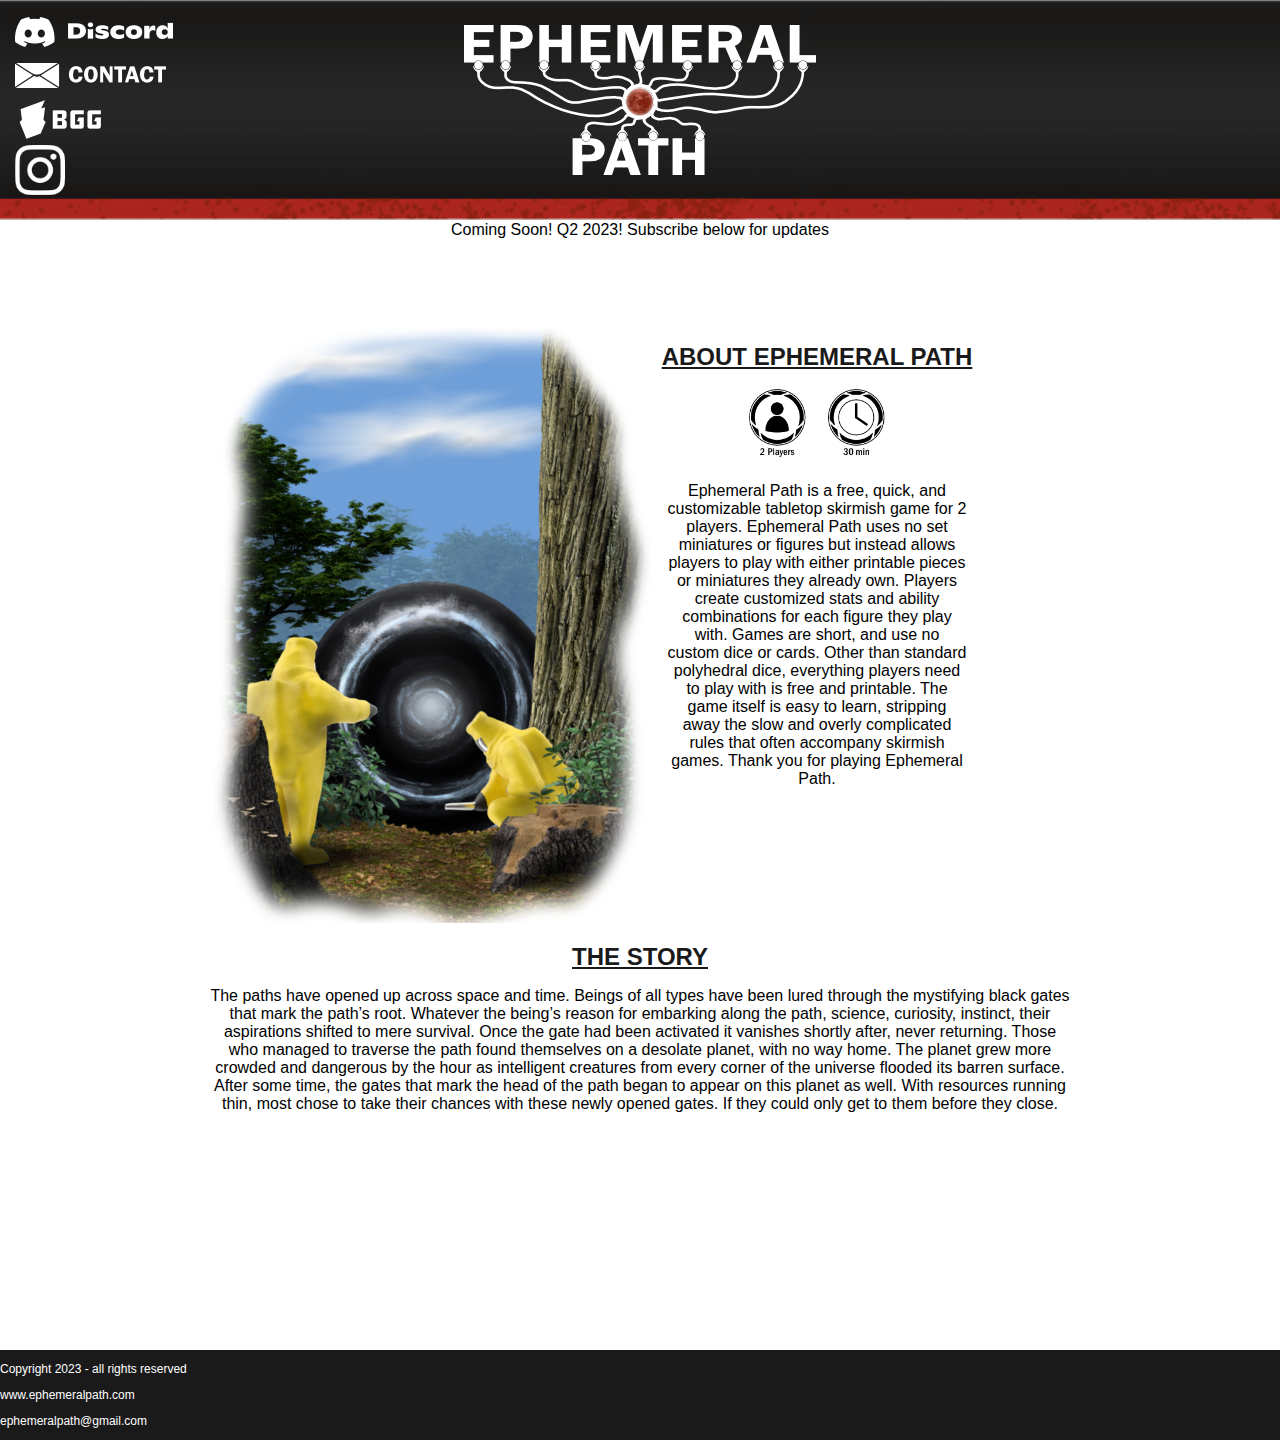
<file: index.html>
<!DOCTYPE html>
<html lang="en" dir="ltr">
 
<head>
  <!-- Google tag (gtag.js) -->
  <script async src="https://www.googletagmanager.com/gtag/js?id=G-21C1YK4980"></script>
  <script>
    window.dataLayer = window.dataLayer || [];
    function gtag(){dataLayer.push(arguments);}
    gtag('js', new Date());

    gtag('config', 'G-21C1YK4980');
  </script>
  <meta charset="utf-8">
  <meta name="description" content="Ephemeral Path Home Page">
  <meta name="keywords" content="ephemeral path, skirmish game, tabletop game, tabletop, war gaming, board games, free, quick, customizable">
  <meta name="author" content="Dustin Vance">
  <title id="unittab">Ephemeral Path Home Page</title>
  <link rel="stylesheet" href="homestyles.css">
  <!-- MailerLite Universal -->
  <script>
      (function(w,d,e,u,f,l,n){w[f]=w[f]||function(){(w[f].q=w[f].q||[])
      .push(arguments);},l=d.createElement(e),l.async=1,l.src=u,
      n=d.getElementsByTagName(e)[0],n.parentNode.insertBefore(l,n);})
      (window,document,'script','https://assets.mailerlite.com/js/universal.js','ml');
      ml('account', '354589');
  </script>
  <!-- End MailerLite Universal -->
</head>
 
<body style="background-image: url('webbanner.png');background-repeat: repeat-x;">
  <div style="display: flex; padding-top: 17px; justify-content: center">
    <img src="eplogo.png" alt="Ephemeral Path Logo White">
  </div>

  <div style="position: absolute; top: 17px; left: 15px;">  
    <img src="discord-logo-white.png" alt="Discord Invite Link" onclick="discord()" style="cursor: pointer;">
  </div>

  <div style="position: absolute; top: 63px; left: 15px;">  
    <img src="email_logo.png" alt="contact Link" onclick="email()" style="cursor: pointer;">
  </div>

  <div style="position: absolute; top: 95px; left: 15px;">  
    <img src="bgg_logo.png" alt="contact Link" onclick="bgg()" style="cursor: pointer;">
  </div>

  <div style="position: absolute; top: 145px; left: 15px;">  
    <img src="insta_logo.png" alt="contact Link" onclick="insta()" style="cursor: pointer;">
  </div>


  <div style="display: flex; padding-top: 30px; justify-content: center;">  
    <p style="color: black; font-size: 16px"> Coming Soon! Q2 2023! Subscribe below for updates </p>
    <!--<img src="home_btn.png" alt="Home Button Page Link" onclick="home_link()" style="cursor: pointer;">-->
    <!--<img src="rules_btn.png" alt="Rules Button Page Link" onclick="rule_link()" style="cursor: pointer;">-->
    <!--<img src="fig_btn.png" alt="Figure Builder Button Page Link" onclick="fig_link()" style="cursor: pointer;">-->
    <!--<img src="resource_btn.png" alt="Resource Button Page Link" onclick="resource_link()" style="cursor: pointer;">-->
  </div>

  <br>
  <br>
 <br>
 <br>

  <div id='wrapper' style='text-align: center;'>
    <div style='display: inline-block; vertical-align: top; width: 350px'>
        <img src="EP_Web Promo Image-final.png" alt="EP Filler Image" width="125%">
    </div>
    <div style='display: inline-block; vertical-align: top; width: 500px'>
        <h1>ABOUT EPHEMERAL PATH</H1>
        <img src="stat_icons.png" alt="stat icons" width="30%">
        <p style="color: black; font-size: 16px; padding-left: 100px; padding-right:100px">Ephemeral Path is a free, quick, and customizable tabletop skirmish game for 2 players.  Ephemeral Path uses no set miniatures or figures but instead allows players to play with either printable pieces or miniatures they already own.  Players create customized stats and ability combinations for each figure they play with.  Games are short, and use no custom dice or cards.  Other than standard polyhedral dice, everything players need to play with is free and printable.  The game itself is easy to learn, stripping away the slow and overly complicated rules that often accompany skirmish games.  Thank you for playing Ephemeral Path. </p>
        <div class="ml-embedded" data-form="qGOITP"></div>
    </div>
  </div>

  <div id='wrapper' style='text-align: center;'>
    <h1>THE STORY</H1>
    <p style="color: black; font-size: 16px; padding-left: 200px; padding-right:200px">The paths have opened up across space and time. Beings of all types have been lured through the mystifying black gates that mark the path’s root. Whatever the being’s reason for embarking along the path, science, curiosity, instinct, their aspirations shifted to mere survival. Once the gate had been activated it vanishes shortly after, never returning. Those who managed to traverse the path found themselves on a desolate planet, with no way home. The planet grew more crowded and dangerous by the hour as intelligent creatures from every corner of the universe flooded its barren surface. After some time, the gates that mark the head of the path began to appear on this planet as well. With resources running thin, most chose to take their chances with these newly opened gates. If they could only get to them before they close.</p>
  </div>

  <div class="footer">
    <p>Copyright 2023 - all rights reserved</p>
    <p>www.ephemeralpath.com</p>
    <p>ephemeralpath@gmail.com</p>
  </div>
</body>

<script type="text/javascript" src="rescript.js"></script>

</html>
</file>
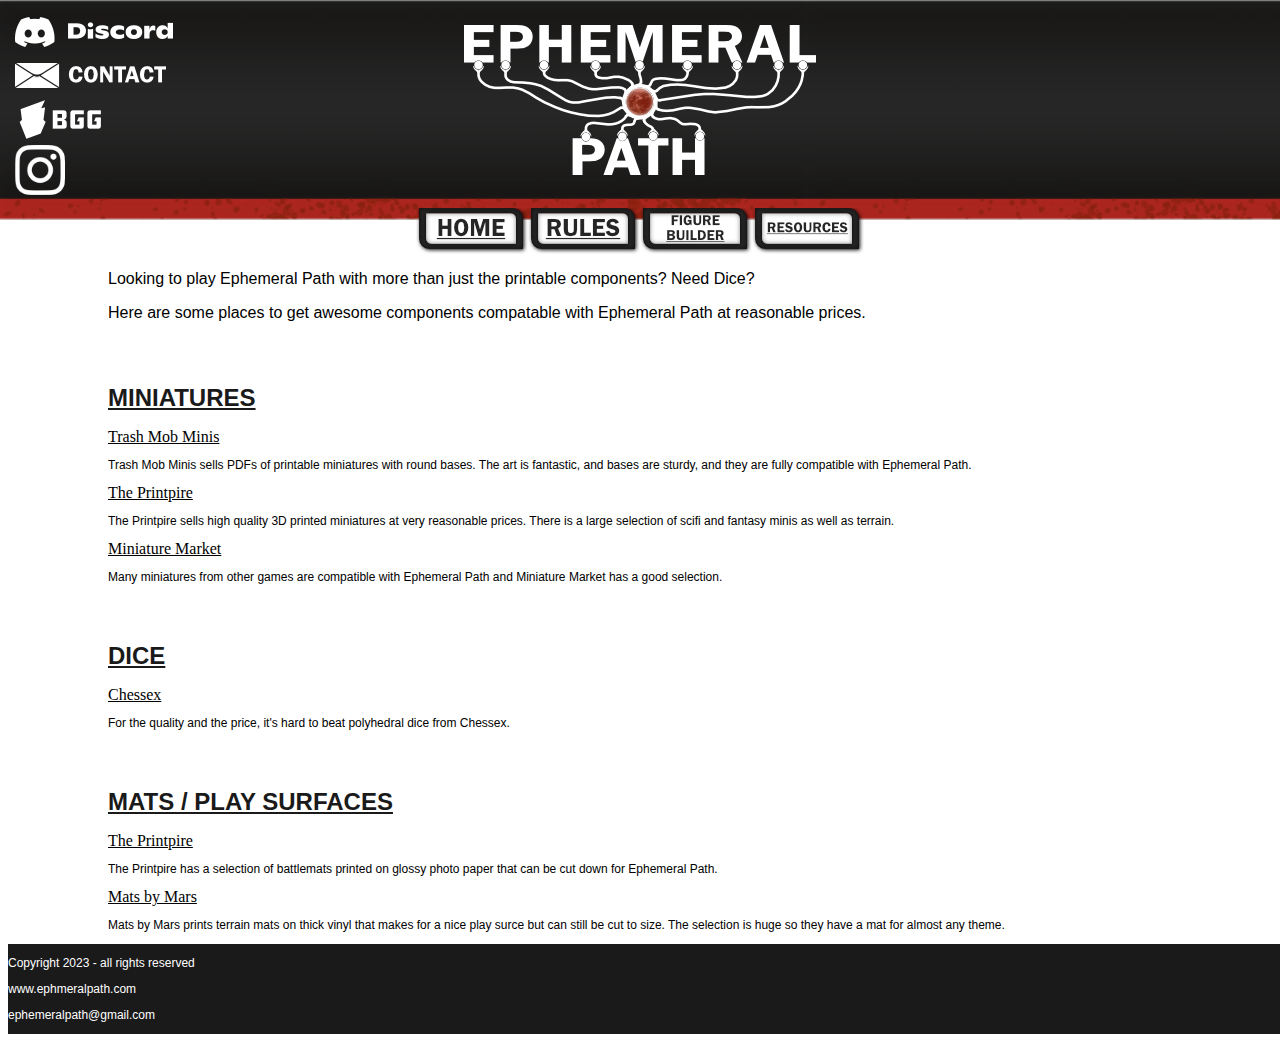
<file: resource.html>
<!DOCTYPE html>
<html lang="en" dir="ltr">
 
<head>
  <!-- Google tag (gtag.js) -->
  <script async src="https://www.googletagmanager.com/gtag/js?id=G-21C1YK4980"></script>
  <script>
    window.dataLayer = window.dataLayer || [];
    function gtag(){dataLayer.push(arguments);}
    gtag('js', new Date());

    gtag('config', 'G-21C1YK4980');
  </script>
  <meta charset="utf-8">
  <meta name="description" content="Ephemeral Path Resource Page">
  <meta name="keywords" content="ephemeral path, skirmish game, tabletop game, tabletop, war gaming, board games, free, quick, customizable">
  <meta name="author" content="Dustin Vance">
  <meta charset="utf-8">
  <title id="unittab">Ephemeral Path Resources</title>
  <link rel="stylesheet" href="rulestyles.css">
</head>
 
<body style="background-image: url('webbanner.png');background-repeat: repeat-x;">
  <div style="display: flex; padding-top: 17px; justify-content: center">
    <img src="eplogo.png" alt="Ephemeral Path Logo White">
  </div>

  <div style="position: absolute; top: 17px; left: 15px;">  
    <img src="discord-logo-white.png" alt="Discord Invite Link" onclick="discord()" style="cursor: pointer;">
  </div>

  <div style="position: absolute; top: 63px; left: 15px;">  
    <img src="email_logo.png" alt="contact Link" onclick="email()" style="cursor: pointer;">
  </div>

   <div style="position: absolute; top: 95px; left: 15px;">  
    <img src="bgg_logo.png" alt="contact Link" onclick="bgg()" style="cursor: pointer;">
  </div>

  <div style="position: absolute; top: 145px; left: 15px;">  
    <img src="insta_logo.png" alt="contact Link" onclick="insta()" style="cursor: pointer;">
  </div>

  <div style="display: flex; padding-top: 30px; justify-content: center;">  
    <img src="home_btn.png" alt="Home Button Page Link" onclick="home_link()" style="cursor: pointer;">
    <img src="rules_btn.png" alt="Rules Button Page Link" onclick="rule_link()" style="cursor: pointer;">
    <img src="fig_btn.png" alt="Figure Builder Button Page Link" onclick="fig_link()" style="cursor: pointer;">
    <img src="resource_btn.png" alt="Resource Button Page Link" onclick="resource_link()" style="cursor: pointer;">
  </div>

  <p style="color: black; font-size: 16px; padding-left: 100px;">Looking to play Ephemeral Path with more than just the printable components? Need Dice?</p>
    
  <p style="color: black; font-size: 16px; padding-left: 100px;">Here are some places to get awesome components compatable with Ephemeral Path at reasonable prices.</p>

  <div style="display: flex; padding-top: 30px; padding-left: 100px; justify-content: left;">
    <div>
      <h1>MINIATURES</H1>
      <a style="color: black; font-size: 16px; padding-left: 0px;" href="https://www.drivethrurpg.com/browse/pub/10181/Trash-Mob-Minis"> Trash Mob Minis </a> 
      <p style="color: black; font-size: 12px; padding-left: 0px;">Trash Mob Minis sells PDFs of printable miniatures with round bases.  The art is fantastic, and bases are sturdy, and they are fully compatible with Ephemeral Path.</p>
      <a style="color: black; font-size: 16px; padding-left: 0px;" href="https://theprintpire.com/"> The Printpire </a> 
      <p style="color: black; font-size: 12px; padding-left: 0px;">The Printpire sells high quality 3D printed miniatures at very reasonable prices.  There is a large selection of scifi and fantasy minis as well as terrain.</p>
      <a style="color: black; font-size: 16px; padding-left: 0px;" href="https://www.miniaturemarket.com/table-top-miniatures.html"> Miniature Market </a> 
      <p style="color: black; font-size: 12px; padding-left: 0px;">Many miniatures from other games are compatible with Ephemeral Path and Miniature Market has a good selection.</p>
    </div>
  </div>

  <div style="display: flex; padding-top: 30px; padding-left: 100px; justify-content: left;">
    <div>
      <h1>DICE</H1>
      <a style="color: black; font-size: 16px; padding-left: 0px;" href="https://store.chessex.com:11552/IW_Products.m4p.pvx?;MULTI_ITEM_SUBMIT"> Chessex </a> 
      <p style="color: black; font-size: 12px; padding-left: 0px;">For the quality and the price, it's hard to beat polyhedral dice from Chessex.</p>
    </div>
  </div>

  <div style="display: flex; padding-top: 30px; padding-left: 100px; justify-content: left;">
    <div>
      <h1>MATS / PLAY SURFACES</H1>
      <a style="color: black; font-size: 16px; padding-left: 0px;" href="https://theprintpire.com/"> The Printpire </a> 
      <p style="color: black; font-size: 12px; padding-left: 0px;">The Printpire has a selection of battlemats printed on glossy photo paper that can be cut down for Ephemeral Path.</p>
      <a style="color: black; font-size: 16px; padding-left: 0px;" href="https://matsbymars.com/"> Mats by Mars </a> 
      <p style="color: black; font-size: 12px; padding-left: 0px;">Mats by Mars prints terrain mats on thick vinyl that makes for a nice play surce but can still be cut to size. The selection is huge so they have a mat for almost any theme.</p>
    </div>
  </div>

  <div class="footer">
    <p>Copyright 2023 - all rights reserved</p>
    <p>www.ephmeralpath.com</p>
    <p>ephemeralpath@gmail.com</p>
  </div>
  
  <script type="text/javascript" src="rescript.js"></script>
</body>

 
</html>
</file>
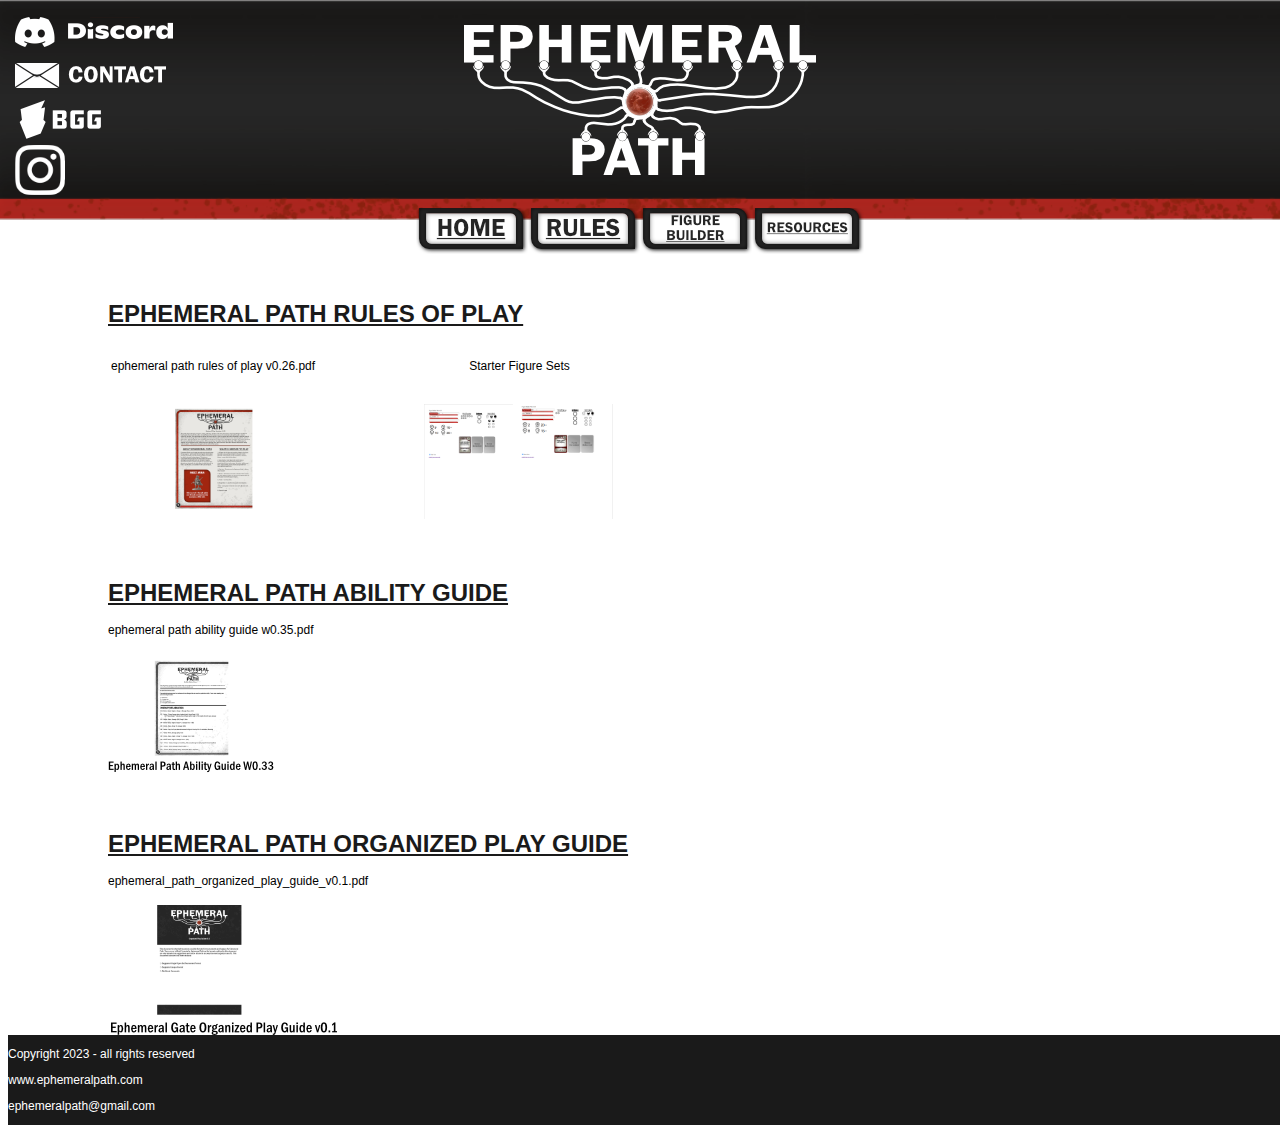
<file: rules.html>
<!DOCTYPE html>
<html lang="en" dir="ltr">
 
<head>
  <!-- Google tag (gtag.js) -->
  <script async src="https://www.googletagmanager.com/gtag/js?id=G-21C1YK4980"></script>
  <script>
    window.dataLayer = window.dataLayer || [];
    function gtag(){dataLayer.push(arguments);}
    gtag('js', new Date());

    gtag('config', 'G-21C1YK4980');
  </script>
  <meta charset="utf-8">
  <meta name="description" content="Ephemeral Path Rules Page">
  <meta name="keywords" content="ephemeral path, skirmish game, tabletop game, tabletop, war gaming, board games, free, quick, customizable, rules, guides, downloads">
  <meta name="author" content="Dustin Vance">
  <meta charset="utf-8">
  <title id="unittab">Ephemeral Path Rules</title>
  <link rel="stylesheet" href="rulestyles.css">
</head>
 
<body style="background-image: url('webbanner.png');background-repeat: repeat-x;">
  <div style="display: flex; padding-top: 17px; justify-content: center">
    <img src="eplogo.png" alt="Ephemeral Path Logo White">
  </div>

  <div style="position: absolute; top: 17px; left: 15px;">  
    <img src="discord-logo-white.png" alt="Discord Invite Link" onclick="discord()" style="cursor: pointer;">
  </div>

  <div style="position: absolute; top: 63px; left: 15px;">  
    <img src="email_logo.png" alt="contact Link" onclick="email()" style="cursor: pointer;">
  </div>
  
  <div style="position: absolute; top: 95px; left: 15px;">  
    <img src="bgg_logo.png" alt="contact Link" onclick="bgg()" style="cursor: pointer;">
  </div>

  <div style="position: absolute; top: 145px; left: 15px;">  
    <img src="insta_logo.png" alt="contact Link" onclick="insta()" style="cursor: pointer;">
  </div>

  <div style="display: flex; padding-top: 30px; justify-content: center;">  
    <img src="home_btn.png" alt="Home Button Page Link" onclick="home_link()" style="cursor: pointer;">
    <img src="rules_btn.png" alt="Rules Button Page Link" onclick="rule_link()" style="cursor: pointer;">
    <img src="fig_btn.png" alt="Figure Builder Button Page Link" onclick="fig_link()" style="cursor: pointer;">
    <img src="resource_btn.png" alt="Resource Button Page Link" onclick="resource_link()" style="cursor: pointer;">
  </div>

  <div style="display: flex; padding-top: 30px; padding-left: 100px; justify-content: left;">
    <div>
      <h1>EPHEMERAL PATH RULES OF PLAY</H1>
      <table>
        <tr>
          <td><p style="color: black; font-size: 12px; padding-left: 0px;">ephemeral path rules of play v0.26.pdf</p></td>
          <td><p style="color: black; font-size: 12px; padding-left: 150px;">Starter Figure Sets</p></td>
        </tr>
      </table>
    </div>
  </div>

  <div style="display: flex; padding-top: 5px; padding-left: 103px; justify-content: left;">
    <table>
      <tr>
        <td><img src="ep_rules_banner.png" alt="rules Link" onclick="ruledwn()" style="cursor: pointer;"></td>
        <td style="padding-left: 110px"><img src="lddstarter.png" height="115" onclick="ldd()" style="cursor: pointer;"></td>
        <td><img src="ttrrstarter.png" height="115" onclick="ttrr()" style="cursor: pointer;"></td>
      </tr>
    </table>
  </div>

  <div style="display: flex; padding-top: 30px; padding-left: 100px; justify-content: left;">
    <div>
      <h1>EPHEMERAL PATH ABILITY GUIDE</H1>
      <p style="color: black; font-size: 12px; padding-left: 0px;">ephemeral path ability guide w0.35.pdf</p>
    </div>
  </div>

  <div style="display: flex; padding-top: 5px; padding-left: 100px; justify-content: left;">
    <img src="ep_ab_banner.png" alt="ability guide Link" onclick="abdwn()" style="cursor: pointer;">
  </div>

  <div style="display: flex; padding-top: 30px; padding-left: 100px; justify-content: left;">
    <div>
      <h1>EPHEMERAL PATH ORGANIZED PLAY GUIDE</H1>
      <p style="color: black; font-size: 12px; padding-left: 0px;">ephemeral_path_organized_play_guide_v0.1.pdf</p>
    </div>
  </div>
  
  <div style="display: flex; padding-top: 5px; padding-left: 103px; justify-content: left;">
    <img src="ep_op_banner.png" alt="OP Link" onclick="opdwn()" style="cursor: pointer;">
  </div>


  <div class="footer">
    <p>Copyright 2023 - all rights reserved</p>
    <p>www.ephemeralpath.com</p>
    <p>ephemeralpath@gmail.com</p>
  </div>

<script type="text/javascript" src="rulescript.js"></script>

</body>

 
</html>
</file>
<file: homestyles.css>
h1 { 
  font-family: "Franklin Gothic Medium", "Franklin Gothic", "ITC Franklin Gothic", Arial, sans-serif; 
  font-size: 24px; 
  font-style: normal; 
  font-variant: normal;
  text-decoration: underline; 
  color: rgb(26, 26, 26);
}

.footer {
   position:absolute;
   top:1350px;
   left: 0px;
   width: 100%;
   background-color: rgb(26, 26, 26);
   color: white;
   text-align: left;
}

p{
  font-family: "Franklin Gothic Medium", "Franklin Gothic", "ITC Franklin Gothic", Arial, sans-serif; 
  font-size: 12px; 
  font-style: normal; 
  font-variant: normal;
  color: white;
}

body {
   min-height: 1050px;
   margin-bottom: 100px;
   clear: both;
}
</file>
<file: rulestyles.css>
h1 { 
  font-family: "Franklin Gothic Medium", "Franklin Gothic", "ITC Franklin Gothic", Arial, sans-serif; 
  font-size: 24px; 
  font-style: normal; 
  font-variant: normal;
  text-decoration: underline; 
  color: rgb(26, 26, 26);
}

.footer {
   position:absolute;
   width: 100%;
   background-color: rgb(26, 26, 26);
   color: white;
   text-align: left;
}

p{
  font-family: "Franklin Gothic Medium", "Franklin Gothic", "ITC Franklin Gothic", Arial, sans-serif; 
  font-size: 12px; 
  font-style: normal; 
  font-variant: normal;
  color: white;
}

body {
   margin-bottom: 100px;
   clear: both;
}
</file>
